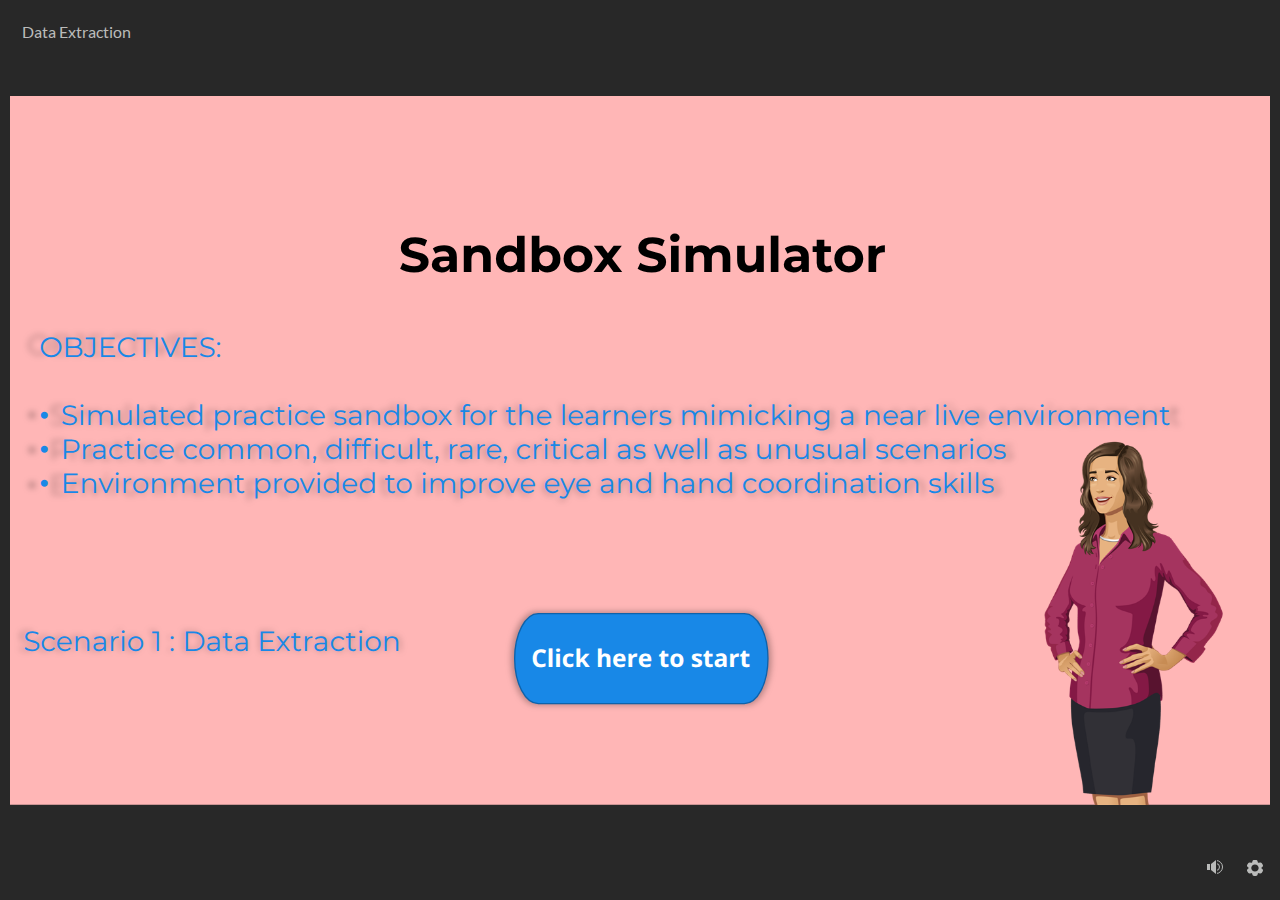
<file: index.html>
﻿<!doctype html>
<html lang="en-US">
<head>
  <meta charset="utf-8">
  <!-- Created using Storyline 360 x64 - http://www.articulate.com  -->
  <!-- version: 3.83.31444.0 -->
  <title>Data Extraction</title>
  <meta http-equiv="x-ua-compatible" content="IE=edge"/>
  <meta name="viewport" content="width=device-width,initial-scale=1,user-scalable=no,shrink-to-fit=no,minimal-ui"/>
  <meta name="apple-mobile-web-app-capable" content="yes"/>
  <style>
    html, body { height: 100%; padding: 0; margin: 0 }
    #app { height: 100%; width: 100%; }
  </style>

  <script>
    window.DS = {};
    window.globals = {
      DATA_PATH_BASE: '',
      HAS_FRAME: true,
      HAS_SLIDE: true,

      lmsPresent: false,
      tinCanPresent: false,
      cmi5Present: false,
      aoSupport: false,
      scale: 'noscale',
      captureRc: false,
      browserSize: 'optimal',
      bgColor: '#282828',
      features: 'BackgroundAudioTriggers,BackgroundAudioVolumeVariable,ConnectionMessages,DropInBase,DropInVectors,LayerPresentAsDialog,MultiLineTextEntry,MultipleQuizTracking,PlayerTooltips,UpdatedThemeEditor',
      themeName: 'unified',
      preloaderColor: '#FFFFFF',
      suppressAnalytics: false,
      productChannel: 'stable',
      publishSource: 'storyline',
      aid: 'aid|67845ad6-6e6a-4745-95be-6df12387f4cb',
      cid: '14e48a4c-675d-4e74-8c1a-45a590512bec',
      playerVersion: '3.83.31444.0',
      publishTimestamp: '2024-01-08T07:39:22.3695761Z',
      maxIosVideoElements: 10,
      connectionSettings: { message: 'You%20are%20offline.%20Trying%20to%20reconnect...', useDarkTheme: false, mode: 'disabled' },

      
      parseParams: function(qs) {
        if (window.globals.parsedParams != null) {
          return window.globals.parsedParams;
        }
        qs = (qs || window.location.search.substr(1)).split('+').join(' ');
        var params = {},
            tokens,
            re = /[?&]?([^=]+)=([^&]*)/g;

        while (tokens = re.exec(qs)) {
          params[decodeURIComponent(tokens[1]).trim()] =
            decodeURIComponent(tokens[2]).trim();
        }
        window.globals.parsedParams = params;
        return params;
      }

    };
  </script>
  <script>
    var isIe11 = ('ActiveXObject' in window || window.MSBlobBuilder != null)
      && window.msCrypto != null && !window.ActiveXObject;
    if (isIe11) {
      window.globals.unsupportedBrowser = true;
      document.write(atob('[base64]'));
    }
  </script>
  
  <script>window.THREE = { };</script>
  
</head>
<body style="background: #282828" class="cs-HTML theme-unified">
  <!-- 360 -->
  <script>!function(){var e,i=/iPhone/i,o=/iPod/i,n=/iPad/i,t=/\biOS-universal(?:.+)Mac\b/i,r=/\bAndroid(?:.+)Mobile\b/i,a=/Android/i,d=/(?:SD4930UR|\bSilk(?:.+)Mobile\b)/i,p=/Silk/i,l=/Windows Phone/i,u=/\bWindows(?:.+)ARM\b/i,b=/BlackBerry/i,s=/BB10/i,c=/Opera Mini/i,f=/\b(CriOS|Chrome)(?:.+)Mobile/i,h=/Mobile(?:.+)Firefox\b/i,v=function(e){return void 0!==e&&"MacIntel"===e.platform&&"number"==typeof e.maxTouchPoints&&e.maxTouchPoints>1&&"undefined"==typeof MSStream};e=function(e){var m={userAgent:"",platform:"",maxTouchPoints:0};e||"undefined"==typeof navigator?"string"==typeof e?m.userAgent=e:e&&e.userAgent&&(m={userAgent:e.userAgent,platform:e.platform,maxTouchPoints:e.maxTouchPoints||0}):m={userAgent:navigator.userAgent,platform:navigator.platform,maxTouchPoints:navigator.maxTouchPoints||0};var g=m.userAgent,y=g.split("[FBAN");void 0!==y[1]&&(g=y[0]),void 0!==(y=g.split("Twitter"))[1]&&(g=y[0]);var A=function(e){return function(i){return i.test(e)}}(g),w={apple:{phone:A(i)&&!A(l),ipod:A(o),tablet:!A(i)&&(A(n)||v(m))&&!A(l),universal:A(t),device:(A(i)||A(o)||A(n)||A(t)||v(m))&&!A(l)},amazon:{phone:A(d),tablet:!A(d)&&A(p),device:A(d)||A(p)},android:{phone:!A(l)&&A(d)||!A(l)&&A(r),tablet:!A(l)&&!A(d)&&!A(r)&&(A(p)||A(a)),device:!A(l)&&(A(d)||A(p)||A(r)||A(a))||A(/\bokhttp\b/i)},windows:{phone:A(l),tablet:A(u),device:A(l)||A(u)},other:{blackberry:A(b),blackberry10:A(s),opera:A(c),firefox:A(h),chrome:A(f),device:A(b)||A(s)||A(c)||A(h)||A(f)},any:!1,phone:!1,tablet:!1};return w.any=w.apple.device||w.android.device||w.windows.device||w.other.device,w.phone=w.apple.phone||w.android.phone||w.windows.phone,w.tablet=w.apple.tablet||w.android.tablet||w.windows.tablet,w}(),"object"==typeof exports&&"undefined"!=typeof module?module.exports=e:"function"==typeof define&&define.amd?define((function(){return e})):this.isMobile=e}();
    window.isMobile.apple.tablet = window.isMobile.apple.tablet ||
      (navigator.platform === 'MacIntel' && navigator.maxTouchPoints > 1);
    window.isMobile.apple.device = window.isMobile.apple.device || window.isMobile.apple.tablet;
    window.isMobile.tablet = window.isMobile.tablet || window.isMobile.apple.tablet;
    window.isMobile.any = window.isMobile.any || window.isMobile.apple.tablet;
  </script>

  <div id="focus-sink" tabindex="-1"></div>

  <div id="preso"></div>
  <script>
    (function() {

      var classTypes = [ 'desktop', 'mobile', 'phone', 'tablet' ];

      var addDeviceClasses = function(prefix, testObj) {
        var curr, i;
        for (i = 0; i < classTypes.length; i++) {
          curr = classTypes[i];
          if (testObj[curr]) {
            document.body.classList.add(prefix + curr);
          }
        }
      };

      var params = window.globals.parseParams(),
          isDevicePreview = params.devicepreview === '1',
          isPhoneOverride = params.deviceType === 'phone' || (isDevicePreview && params.phone == '1'),
          isTabletOverride = (params.deviceType === 'tablet' || isDevicePreview) && !isPhoneOverride,
          isMobileOverride = isPhoneOverride || isTabletOverride;

      var deviceView = {
        desktop: !window.isMobile.any && !isMobileOverride,
        mobile: window.isMobile.any || isMobileOverride,
        phone: isPhoneOverride || (window.isMobile.phone && !isTabletOverride),
        tablet: isTabletOverride || window.isMobile.tablet
      };

      window.globals.deviceView = deviceView;
      window.isMobile.desktop = !window.isMobile.any;
      window.isMobile.mobile = window.isMobile.any;

      addDeviceClasses('view-', deviceView);

    })();
  </script>
  
  <script src='story_content/user.js' type=text/javascript></script>
  <div class="slide-loader"></div>

  <script>
    var doc = document, loader = doc.body.querySelector('.slide-loader'); [ 1, 2, 3 ].forEach(function(n) { var d = doc.createElement('div'); d.style.backgroundColor = window.globals.preloaderColor; d.classList.add('mobile-loader-dot'); d.classList.add('dot' + n); loader.appendChild(d); });
  </script>

  <div class="mobile-load-title-overlay" style="display: none">
    <div class="mobile-load-title">Data Extraction</div>
  </div>

  <div class="mobile-chrome-warning"></div>

  
<style>
  .warn-connection-dialog {
    display: none;
    background: transparent;
    pointer-events: all;
    position: fixed;
    left: 0;
    top: 0;
    width: 100%;
    height: 100%;
    z-index: 999;
  }

  .warn-connection-content {
    pointer-events: all;
    border-radius: 4px;
    background: white;
    border: 1px solid #E7E7E7;
    color: #333333;
    box-shadow: 0 2px 4px rgba(0, 0, 0, 0.25);
    transition: all 150ms ease-out;
    position: absolute;
    white-space: nowrap;
  }

  .view-phone.is-landscape .warn-connection-content {
    left: 23px;
    bottom: 23px;
  }

  .view-tablet.is-landscape .warn-connection-content {
    left: 50%;
    top: 20px;
    transform: translateX(-50%);
  }

  .view-mobile.is-portrait .warn-connection-content {
    transform: translate(-50%, calc(-100% - 15px));
  }

  .warn-connection-content p {
    display: inline-block;
    margin: 0 8px 0 0;
    line-height: 33px;
    font-size: 11px;
  }

  .warn-connection-content svg {
    position: relative;
    vertical-align: middle;
    margin: 0 2px 2px 8px;
  }

  .view-desktop .warn-connection-content {
    left: 1.5em;
    bottom: 1.5em;
  }

  .view-desktop .warn-connection-content p {
    font-size: 1.1em;
  }

  .is-offline .warn-connection-dialog {
    display: block;
  }

  .is-offline .cs-panel * {
    pointer-events: none !important;
  }

  .is-offline .cs-panel {
    pointer-events: all !important;
  }

  .is-offline #nav-controls * {
    pointer-events: none !important;
  }

  .is-offline #nav-controls {
    pointer-events: all !important;
  }
</style>

<div class="warn-connection-dialog" role="alertdialog" aria-modal="true" tabindex="0" aria-labelledby="warn-connection-message">
  <div class="warn-connection-content">
    <svg width="17" height="15" viewBox="0 0 17 15" xmlns="http://www.w3.org/2000/svg">
      <path fill="#8F0000" stroke="white" d="M16.07,12.98 L15.88,12.23 L9.51,1.21 C8.97,0.26,7.6,0.26,7.06,1.21 L0.69,12.23 C0.15,13.16,0.81,14.36,1.91,14.36 H14.65 C15.47,14.36,16.05,13.7,16.07,12.98 Z"/>
      <path fill="white" stroke="white" d="M8.58,5.5 C8.35,5.28,8.5,5.35,8.21,5.32 C8.09,5.35,7.97,5.49,7.96,5.67 C7.97,5.79,7.98,5.92,7.98,6.04 L7.98,6.04 C7.99,6.17,8,6.31,8.01,6.43 L8.01,6.44 C8.03,6.92,8.06,7.41,8.09,7.9 L8.09,7.9 C8.12,8.39,8.14,8.88,8.17,9.37 C8.17,9.39,8.18,9.42,8.2,9.44 C8.23,9.46,8.25,9.47,8.28,9.47 C8.31,9.47,8.34,9.46,8.35,9.44 C8.37,9.43,8.38,9.4,8.39,9.35 L8.39,9.34 C8.39,9.24,8.4,9.15,8.4,9.05 L8.4,9.05 C8.41,8.96,8.41,8.86,8.42,8.75 C8.43,8.44,8.45,8.12,8.47,7.81 L8.47,7.81 C8.49,7.49,8.51,7.18,8.53,6.87 C8.55,6.46,8.56,6.05,8.59,5.64 L8.6,5.62 C8.6,5.57,8.59,5.53,8.58,5.5 L8.21,5.32 Z"/>
      <circle fill="white" stroke="white" cx="8.3" cy="11.35" r="0.3"/>
    </svg>
    <p id="warn-connection-message">You are offline. Trying to reconnect...</p>
  </div>
</div>

<script>
  (function() {
    window.DS.connection = {
      warningShown: false,
      assets: {},
      loadingAssetGroup: false,
      retryDelay: 500
    };

    var connectionSettings = window.globals.connectionSettings || {};

    // The `window.globals.features` variable must be set in `webpack.dev.config` when testing locally - it is not enough
    // to have it in the data - but it must be set there as well.
    var useConnectionMessages = window.AbortController != null &&
      window.location.protocol != 'file:' &&
      window.globals.features.indexOf('ConnectionMessages') != -1 &&
      connectionSettings.mode === 'normal';

    window.DS.connection.useConnectionMessages = useConnectionMessages;

    var assetCount = 0;
    var checkLoadedId;


    if (useConnectionMessages && connectionSettings != null) {
      var contentEl = document.querySelector('.warn-connection-content');
      var messageEl = contentEl.querySelector('p');

      if (connectionSettings.useDarkTheme) {
        contentEl.style.borderColor = '#BABBBA';
        contentEl.style.backgroundColor = '#282828';
        contentEl.style.color = '#FFFFFF';
      }

      if (connectionSettings.message != null) {
        messageEl.textContent = window.decodeURIComponent(connectionSettings.message);
      }
    }

    function checkAssetsReady() {
      for (var i in DS.connection.assets) {
        if (!DS.connection.assets[i].success) {
          return false;
        }
      }
      return true;
    }

    function stopAssetGroup() {
      if (!useConnectionMessages) { return; }

      assetCount = 0;

      DS.connection.oldAssetGroup = DS.connection.assets;
      DS.connection.assets = {};
      DS.connection.loadingAssetGroup = false;
      clearInterval(checkLoadedId);
    }

    function startAssetGroup() {
      if (!useConnectionMessages) { return; }
      var ticks = 0;
      clearInterval(checkLoadedId);
      checkLoadedId = setInterval(function() {
        var loaded = 0;
        if (assetCount === 0 && loaded === 0) {
          clearInterval(checkLoadedId);
          return;
        }

        for (var i in DS.connection.assets) {
          if (DS.connection.assets[i].success) {
            loaded++;
          }
        }

        if (assetCount === loaded && checkAssetsReady()) {
          for (var i in DS.connection.assets) {
            if (DS.connection.assets[i].action) {
              DS.connection.assets[i].action();
            }
          }
          hideWarning();
          stopAssetGroup();
        }
      }, 100)
    }

    function requiredAsset(url, action, retry, type) {
      if (!useConnectionMessages) { return; }
      if (DS.connection.assets[url]) { return; }

      DS.connection.assets[url] = {
        success: false, action: action, retry: retry, type: type
      };
      assetCount = Object.keys(DS.connection.assets).length;
      if (!DS.connection.loadingAssetGroup) {
        startAssetGroup();
      }
      DS.connection.loadingAssetGroup = true;
    }

    function assetLoaded(url) {
      if (!useConnectionMessages) { return; }
      if (DS.connection.assets[url]) {
        DS.connection.assets[url].success = true;
      }
    }

    function assetFailed(url) {
      if (!useConnectionMessages) { return; }
      if (!DS.connection.assets[url]) {
        if (/\.js$/.test(url) && url.indexOf('transcripts') === -1) {
          setTimeout(function() {
            if (DS.connection.lastSlideLoaded != null) {
              DS.connection.lastSlideLoaded();
            }
          }, DS.connection.retryDelay);
        }
        return;
      }
      if (!DS.connection.warningShown) { showWarning(); }
      if (DS.connection.assets[url].retry) {
        setTimeout(function() {
          if (!DS.connection.assets[url].success) {
            DS.connection.assets[url].retry()
          }
        }, DS.connection.retryDelay);
      }
    }

    function hideWarning() {
      document.body.classList.remove('is-offline');
      DS.connection.warningShown = false;
      enableKeys();
    }
    DS.connection.hideWarning = hideWarning

    function showWarning(btn) {
      document.body.classList.add('is-offline')
      DS.connection.warningShown = true;
      updateWarningPosition();
      disableKeys();
    }

    function updateWarningPosition() {
      if (!DS.connection.warningShown) {
        return;
      }

      var isPortrait = document.body.classList.contains('is-portrait');
      var isMobile = document.body.classList.contains('view-mobile');
      var warningEl = document.querySelector('.warn-connection-content');

      if (isPortrait && isMobile) {
        var slide = document.querySelector('.primary-slide');
        var slideRect = slide != null
          ? slide.getBoundingClientRect()
          : { top: window.innerHeight, left: 0, width: window.innerWidth };

        warningEl.style.top = `${slideRect.top}px`
        warningEl.style.left = `${slideRect.left + slideRect.width / 2}px`
      } else {
        warningEl.style.top = null;
        warningEl.style.left = null;
      }

      window.requestAnimationFrame(updateWarningPosition);
    }

    function onDisableKeyDown(e) {
      e.preventDefault();
      e.stopImmediatePropagation();
    }

    function onDisableKeyUp(e) {
      e.preventDefault();
      e.stopImmediatePropagation();
    }

    var accStyle = document.createElement('style');
    var warnDialogEl = document.querySelector('.warn-connection-dialog');

    function disableKeys() {
      if (DS.views && DS.views.nsStack && DS.views.nsStack.length === 1) {
        DS.views.nsStack[0].tabReachable = false
        DS.views.nsStack[0].updateTabIndex(true, true);
      }

      accStyle.innerHTML = '.acc-shadow-dom { display: none; }';
      document.body.appendChild(accStyle);

      warnDialogEl.parentNode.append(warnDialogEl);
      warnDialogEl.focus();
    }

    function enableKeys() {
      accStyle.remove();
      if (DS.views && DS.views.nsStack && DS.views.nsStack.length === 1 && DS.views.nsStack[0].name === '_frame') {
        DS.views.nsStack[0].tabReachable = true;
        DS.views.nsStack[0].updateTabIndex();
      }
    }

    // these will all be noops if the feature flag isn't set in
    // the data and `window.globals.features`
    DS.connection.requiredAsset = requiredAsset;
    DS.connection.assetLoaded = assetLoaded;
    DS.connection.assetFailed = assetFailed;
    DS.connection.stopAssetGroup = stopAssetGroup;
    DS.connection.startAssetGroup = startAssetGroup;
  })();
</script>


  <script>
    
    if (window.autoSpider && window.vInterfaceObject) {
      document.querySelector('.mobile-load-title-overlay').style.display = 'none';
    }
  </script>

  

  <link rel="stylesheet" href="html5/data/css/output.min.css" data-noprefix/>
</body>
<script src="html5/lib/scripts/bootstrapper.min.js"></script>
</html>
</file>
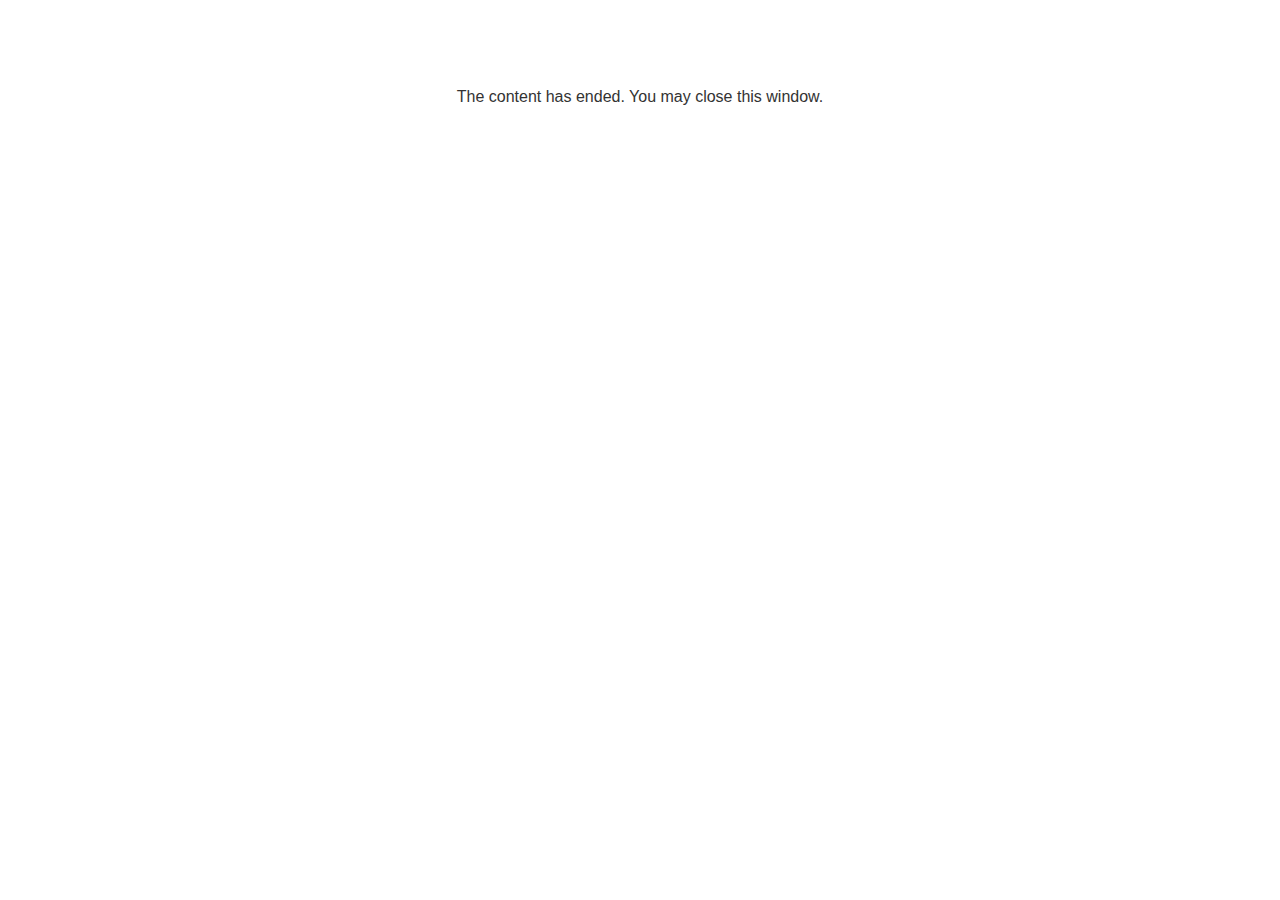
<file: lms/goodbye.html>
<!doctype html>
<html>
<body style="background-color: #ffffff;">

<p role="alert" style="color: #333333;font-family: Lato, articulate, tahoma, arial;font-size: medium;text-align: center;">
<br><br><br><br>
The content has ended. You may close this window.
</p>

</body>
</html>
</file>
